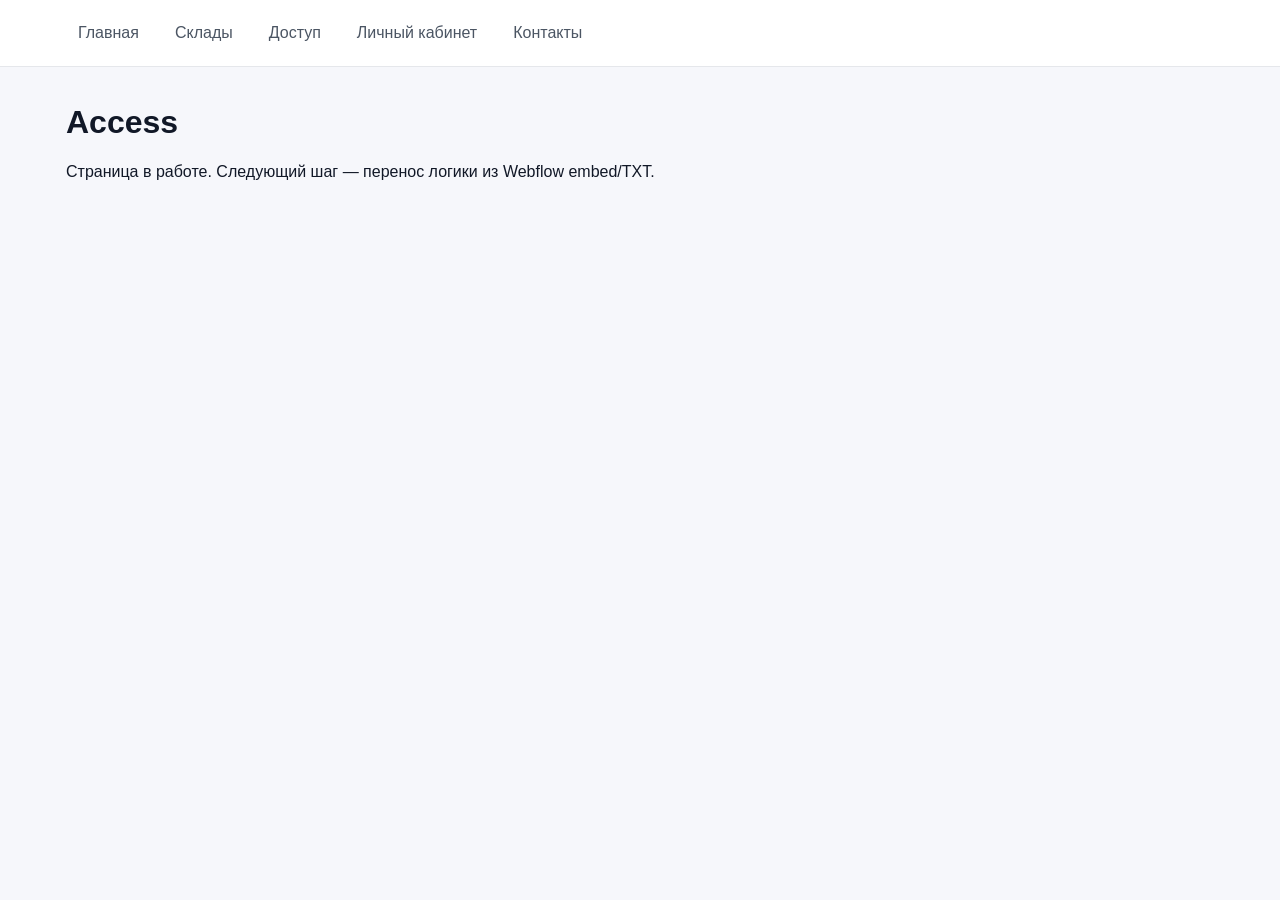
<file: access/index.html>
<!doctype html><html lang="ru"><head><meta charset="UTF-8"><meta name="viewport" content="width=device-width,initial-scale=1"><title>БериМесто</title><link rel="stylesheet" href="/assets/css/common.css"></head><body><div id="bm-navbar"></div><main class="bm-container"><h1>Access</h1><p>Страница в работе. Следующий шаг — перенос логики из Webflow embed/TXT.</p></main><script type="module">import { renderNavbar } from '/assets/js/navbar.js'; renderNavbar();</script></body></html>
</file>
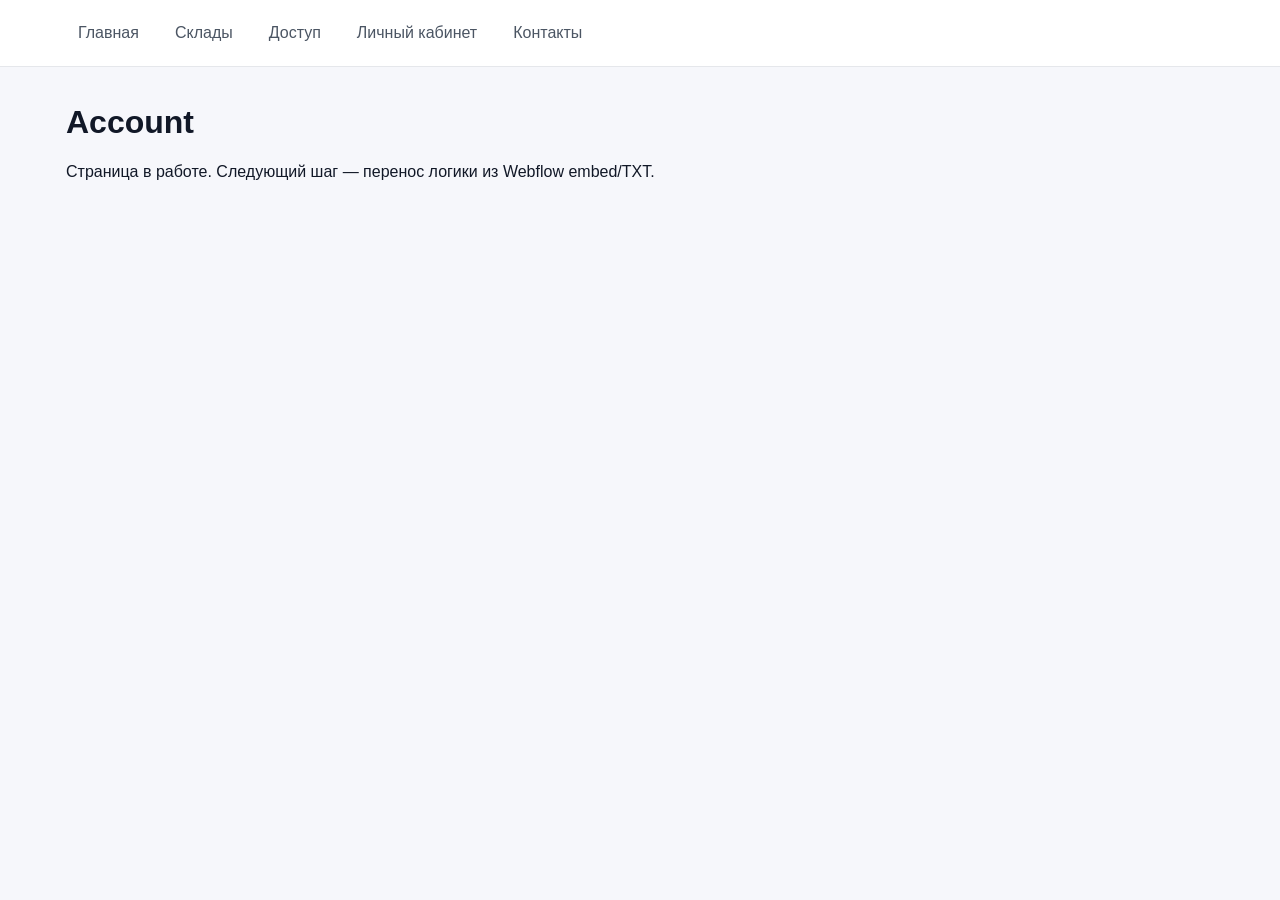
<file: account/index.html>
<!doctype html><html lang="ru"><head><meta charset="UTF-8"><meta name="viewport" content="width=device-width,initial-scale=1"><title>БериМесто</title><link rel="stylesheet" href="/assets/css/common.css"></head><body><div id="bm-navbar"></div><main class="bm-container"><h1>Account</h1><p>Страница в работе. Следующий шаг — перенос логики из Webflow embed/TXT.</p></main><script type="module">import { renderNavbar } from '/assets/js/navbar.js'; renderNavbar();</script></body></html>
</file>
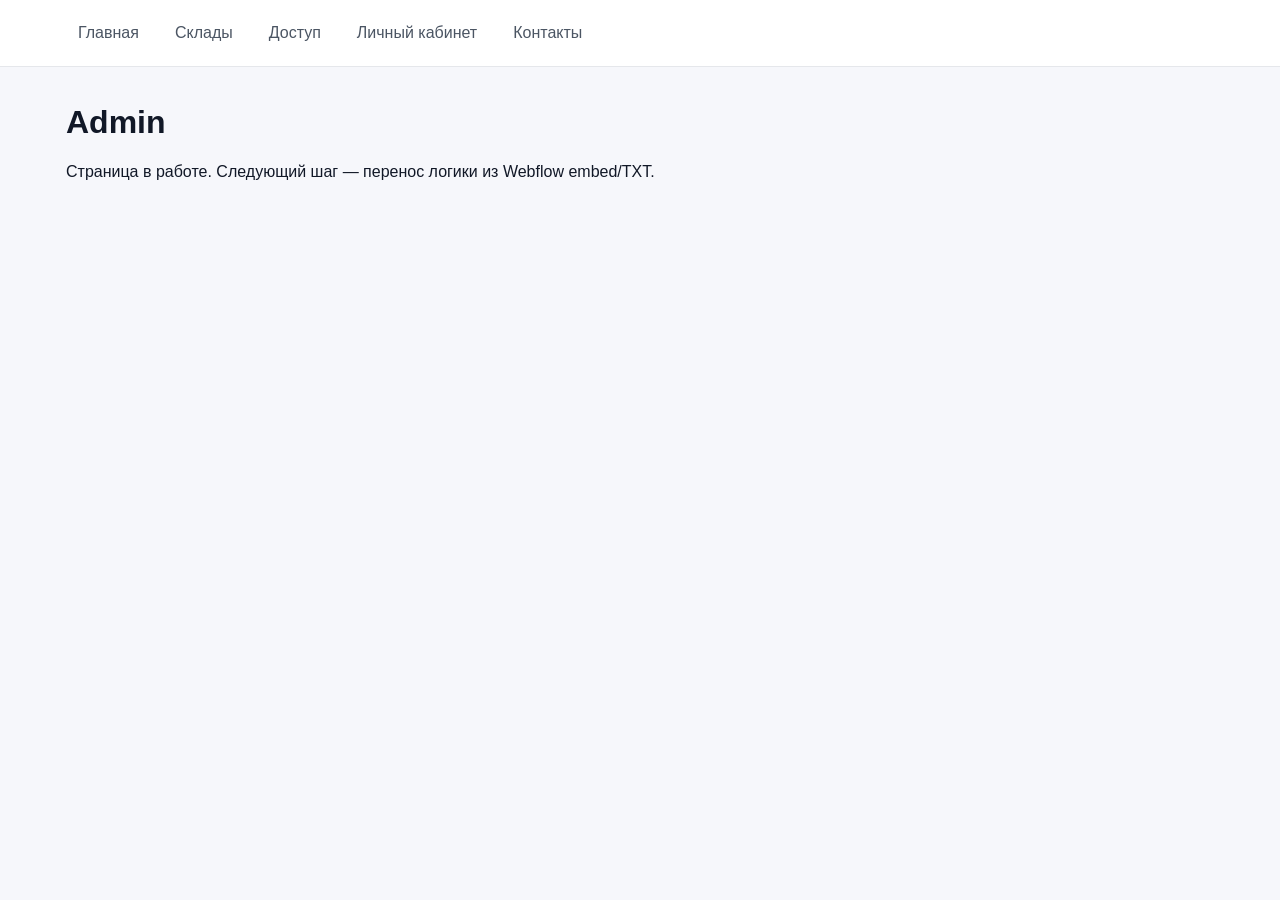
<file: admin/index.html>
<!doctype html><html lang="ru"><head><meta charset="UTF-8"><meta name="viewport" content="width=device-width,initial-scale=1"><title>БериМесто</title><link rel="stylesheet" href="/assets/css/common.css"></head><body><div id="bm-navbar"></div><main class="bm-container"><h1>Admin</h1><p>Страница в работе. Следующий шаг — перенос логики из Webflow embed/TXT.</p></main><script type="module">import { renderNavbar } from '/assets/js/navbar.js'; renderNavbar();</script></body></html>
</file>
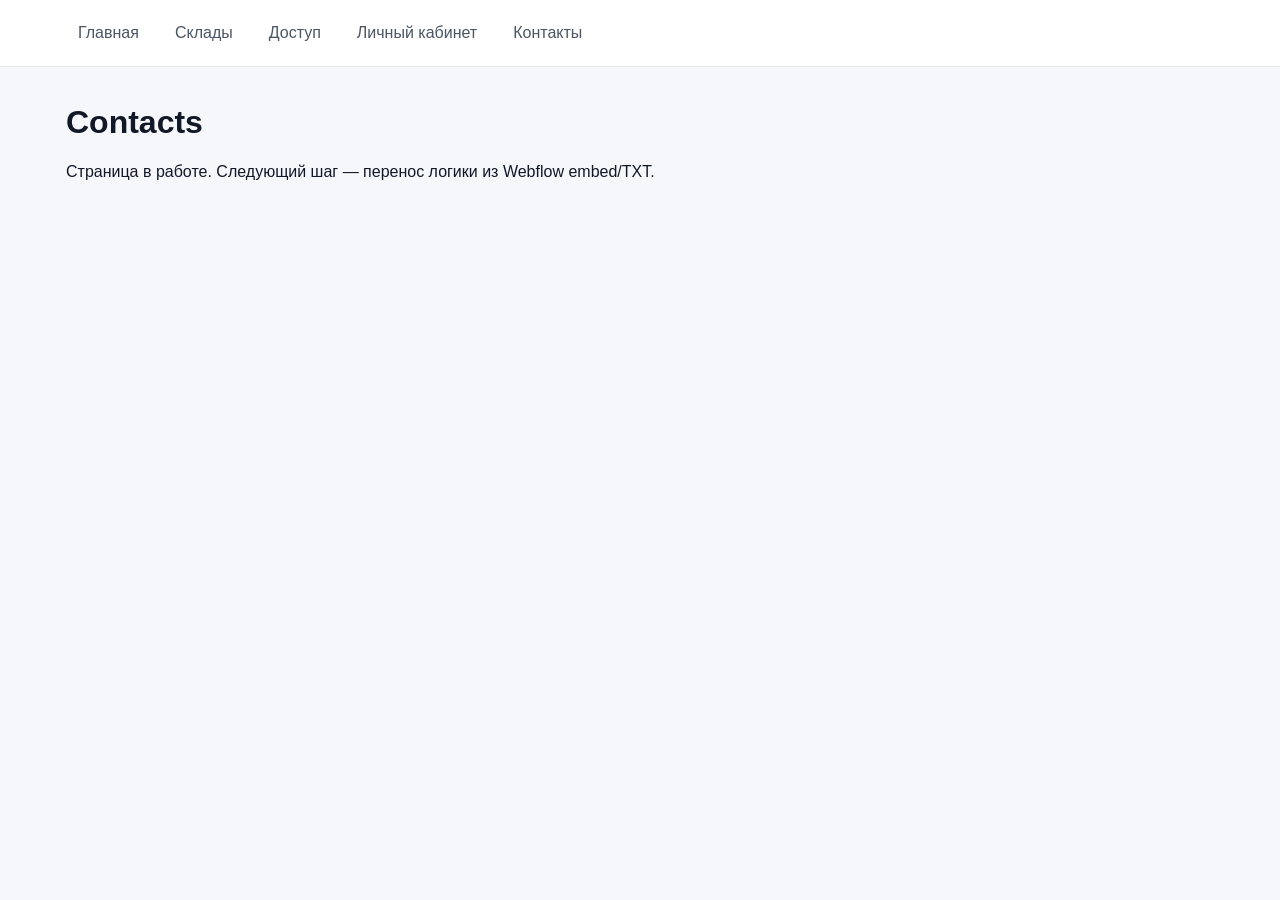
<file: contacts/index.html>
<!doctype html><html lang="ru"><head><meta charset="UTF-8"><meta name="viewport" content="width=device-width,initial-scale=1"><title>БериМесто</title><link rel="stylesheet" href="/assets/css/common.css"></head><body><div id="bm-navbar"></div><main class="bm-container"><h1>Contacts</h1><p>Страница в работе. Следующий шаг — перенос логики из Webflow embed/TXT.</p></main><script type="module">import { renderNavbar } from '/assets/js/navbar.js'; renderNavbar();</script></body></html>
</file>
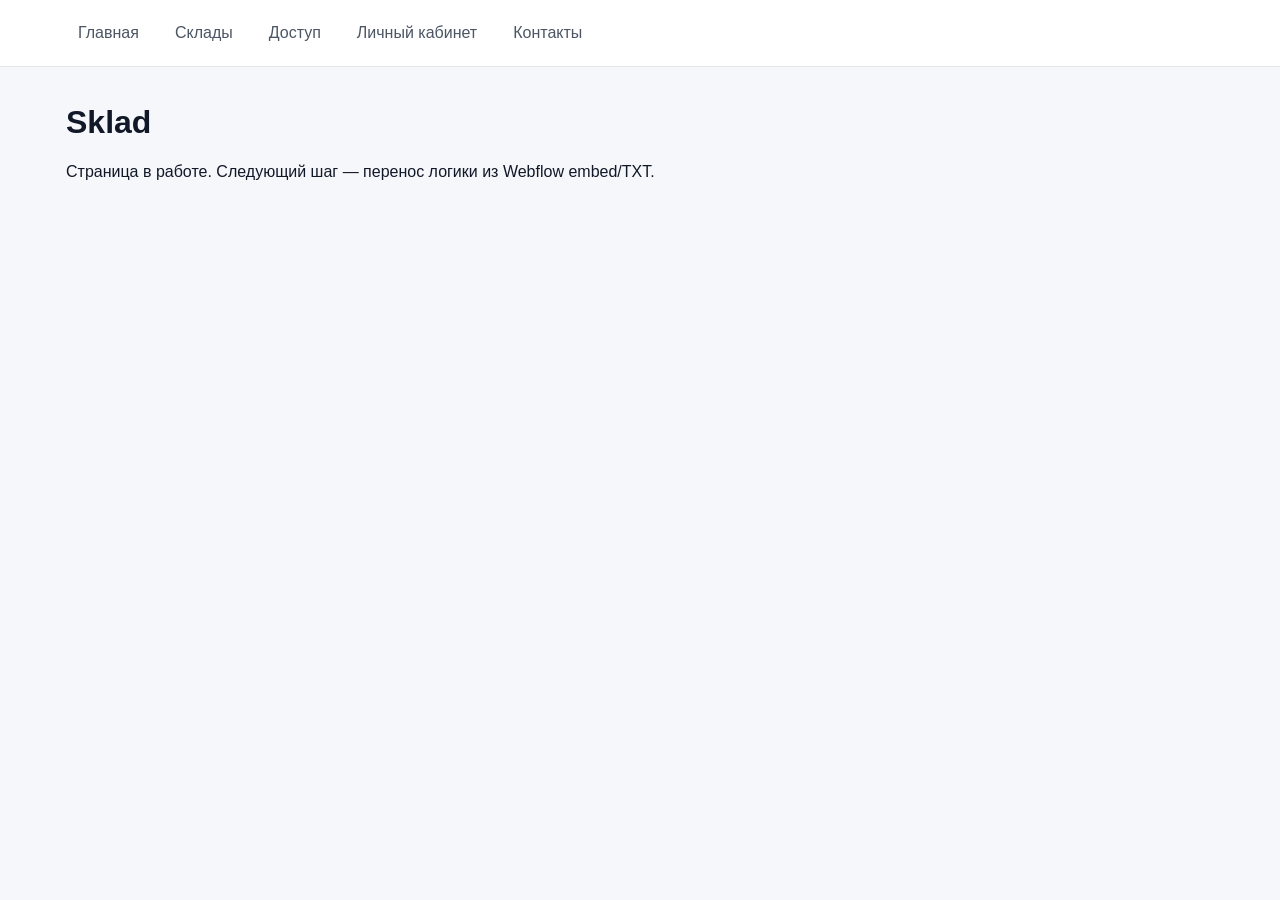
<file: sklad/index.html>
<!doctype html><html lang="ru"><head><meta charset="UTF-8"><meta name="viewport" content="width=device-width,initial-scale=1"><title>БериМесто</title><link rel="stylesheet" href="/assets/css/common.css"></head><body><div id="bm-navbar"></div><main class="bm-container"><h1>Sklad</h1><p>Страница в работе. Следующий шаг — перенос логики из Webflow embed/TXT.</p></main><script type="module">import { renderNavbar } from '/assets/js/navbar.js'; renderNavbar();</script></body></html>
</file>
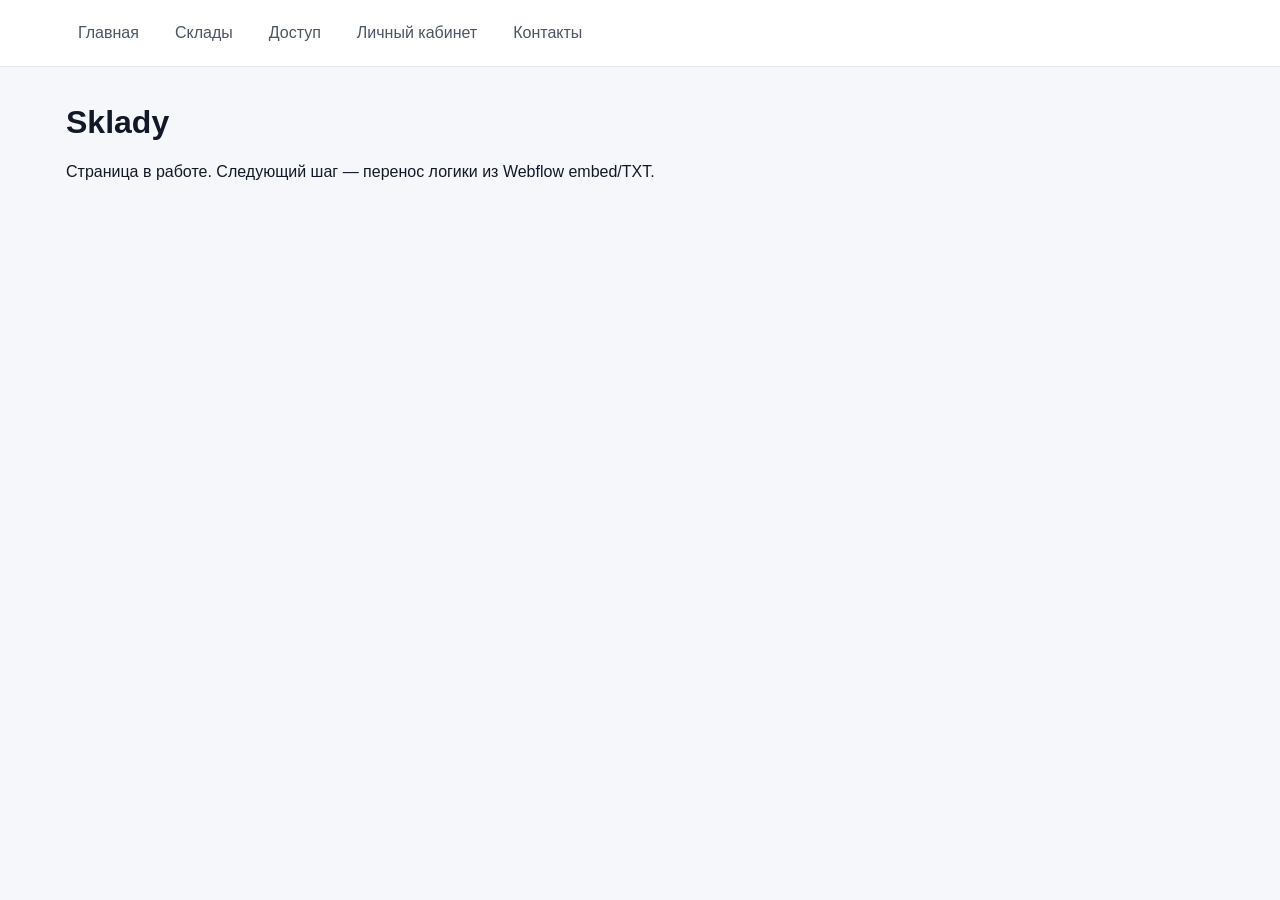
<file: sklady/index.html>
<!doctype html><html lang="ru"><head><meta charset="UTF-8"><meta name="viewport" content="width=device-width,initial-scale=1"><title>БериМесто</title><link rel="stylesheet" href="/assets/css/common.css"></head><body><div id="bm-navbar"></div><main class="bm-container"><h1>Sklady</h1><p>Страница в работе. Следующий шаг — перенос логики из Webflow embed/TXT.</p></main><script type="module">import { renderNavbar } from '/assets/js/navbar.js'; renderNavbar();</script></body></html>
</file>
<file: assets/css/common.css>
:root{--bm-bg:#f6f7fb;--bm-text:#111827;--bm-line:#e5e7eb;--bm-primary:#3d4ed7}
*{box-sizing:border-box}body{margin:0;font-family:Arial,sans-serif;background:var(--bm-bg);color:var(--bm-text)}
.bm-container{max-width:1180px;margin:0 auto;padding:16px}
.bm-nav{position:sticky;top:0;background:#fff;border-bottom:1px solid var(--bm-line)}
.bm-nav-inner{display:flex;gap:12px;flex-wrap:wrap}.bm-nav-link{text-decoration:none;color:#4b5563;padding:8px 12px;border-radius:8px}
.bm-nav-link.is-active{background:#eef1ff;color:var(--bm-primary)}
.grid{display:grid;grid-template-columns:repeat(auto-fit,minmax(240px,1fr));gap:12px}.card{background:#fff;border:1px solid var(--bm-line);padding:14px;border-radius:12px}
</file>
